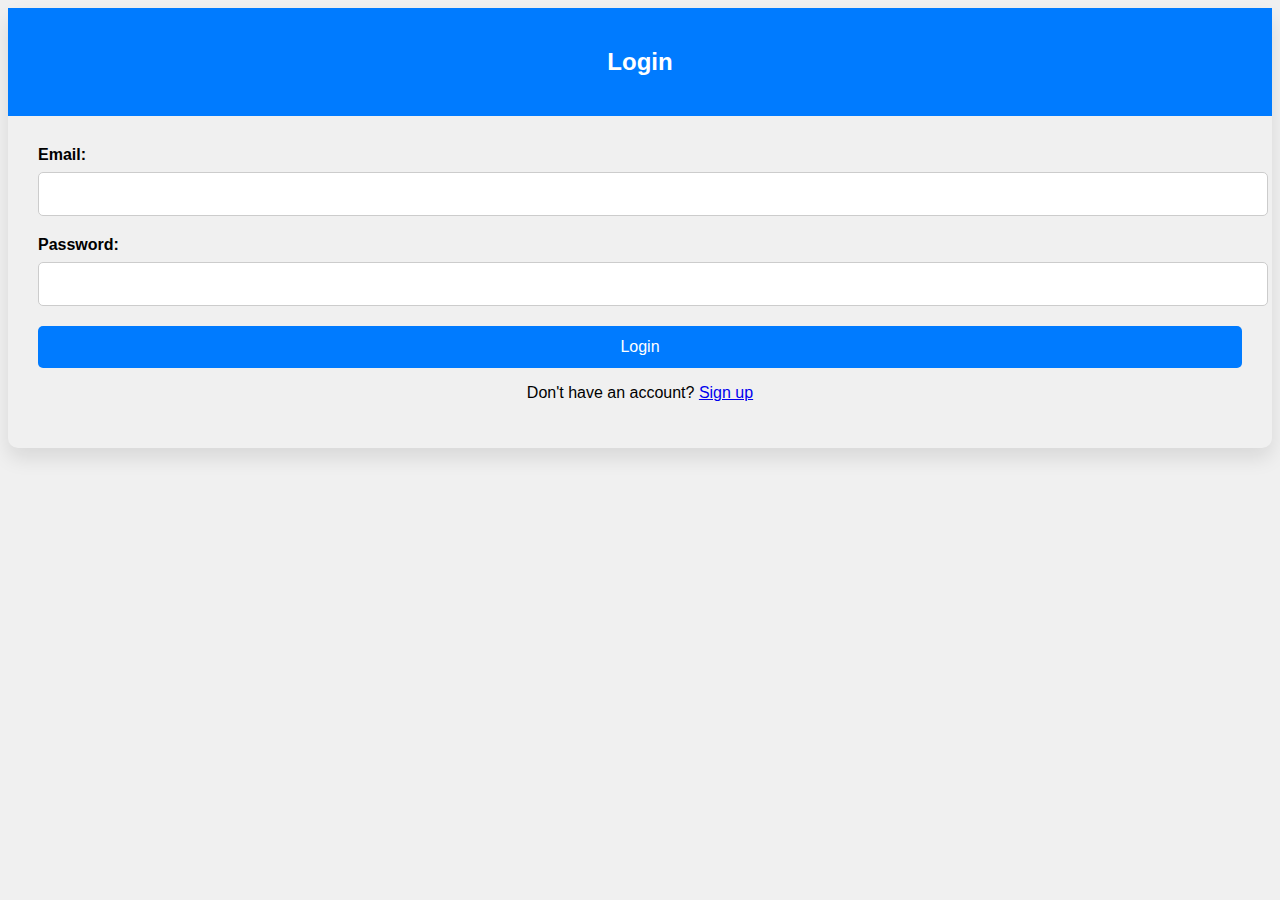
<file: index.html>
<!DOCTYPE html>
<html lang="en">
<head>
    <meta charset="UTF-8">
    <meta name="viewport" content="width=device-width, initial-scale=1.0">
    <title>Public Bee - Login</title>
    <link href="https://cdn.jsdelivr.net/npm/bootstrap@5.0.2/dist/css/bootstrap.min.css" rel="stylesheet" integrity="sha384-EVSTQN3/azprG1Anm3QDgpJLIm9Nao0Yz1ztcQTwFspd3yD65VohhpuuCOmLASjC" crossorigin="anonymous">
    <script src="https://cdn.jsdelivr.net/npm/bootstrap@5.0.2/dist/js/bootstrap.bundle.min.js" integrity="sha384-MrcW6ZMFYlzcLA8Nl+NtUVF0sA7MsXsP1UyJoMp4YLEuNSfAP+JcXn/tWtIaxVXM" crossorigin="anonymous"></script>
    <link rel="stylesheet" href="./assets/styles/index.css">
</head>
<body>
    <div class="container my-5">
        <div class="row justify-content-center">
            <div class="col-11 col-md-8 col-lg-6">
                <div class="card">
                    <div class="card-header">
                        <h2 class="text-center">Login</h2>
                    </div>
                    <div class="card-body">
                        <form id="login-form">
                            <div class="form-group">
                                <label for="email">Email:</label>
                                <input type="email" class="form-control" id="email" name="email" required>
                                <small id="email-error" class="form-text text-danger"></small>
                            </div>
                            <div class="form-group">
                                <label for="password">Password:</label>
                                <input type="password" class="form-control" id="password" name="password" required>
                                <small id="password-error" class="form-text text-danger"></small>
                            </div>
                            <button type="submit" class="btn btn-primary btn-block">Login</button>
                        </form>
                        <div class="text-center mt-3">
                            <p>Don't have an account? <a href="./signup.html">Sign up</a></p>
                        </div>
                    </div>
                </div>
            </div>
        </div>
    </div>
    <script src="./assets/js/index.js"></script>
</body>
</html>
</file>
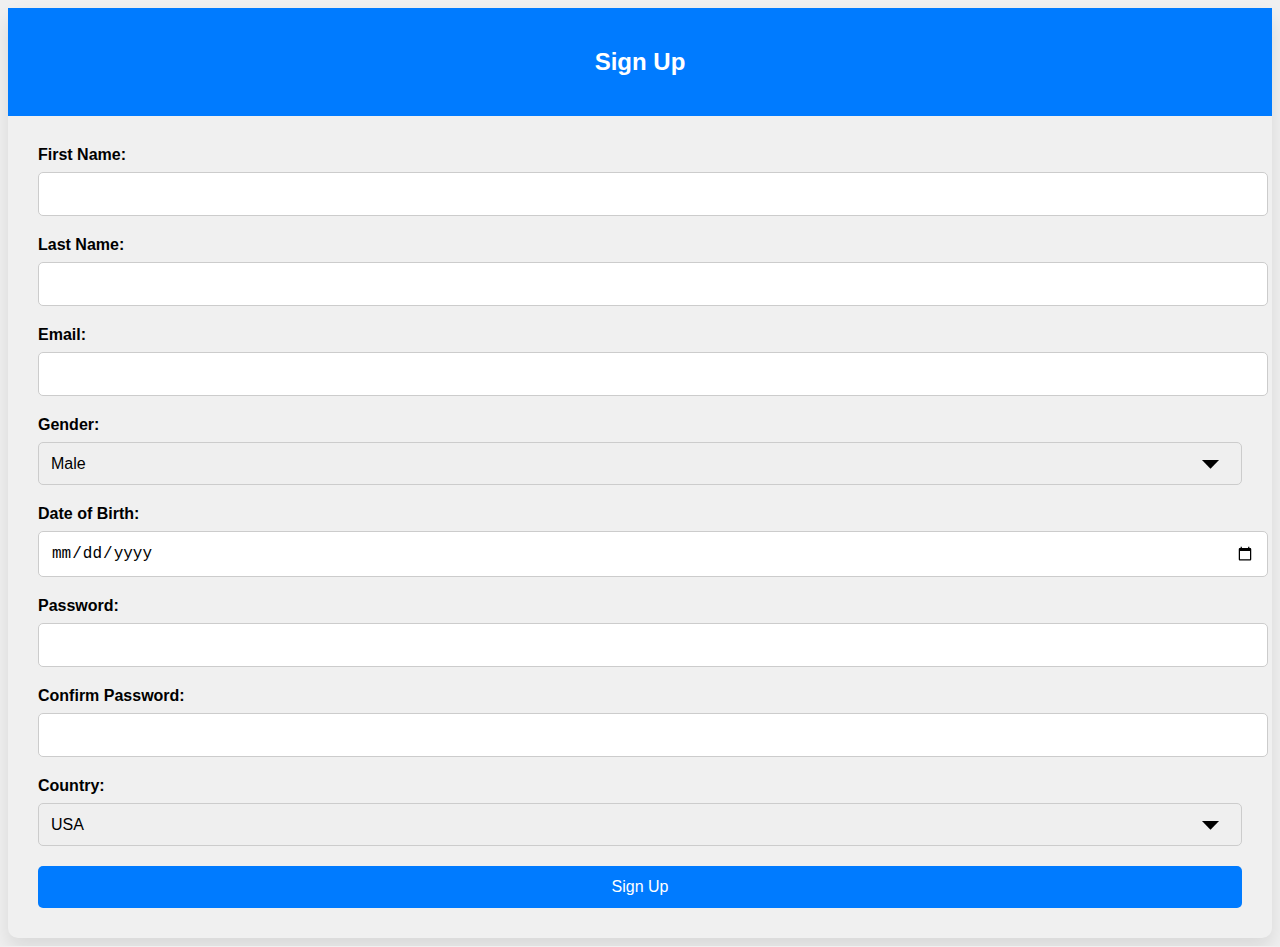
<file: signup.html>
<!DOCTYPE html>
<html lang="en">
<head>
    <meta charset="UTF-8">
    <meta name="viewport" content="width=device-width, initial-scale=1.0">
    <title>Public Bee - Sign Up</title>
    <link href="https://cdn.jsdelivr.net/npm/bootstrap@5.0.2/dist/css/bootstrap.min.css" rel="stylesheet" integrity="sha384-EVSTQN3/azprG1Anm3QDgpJLIm9Nao0Yz1ztcQTwFspd3yD65VohhpuuCOmLASjC" crossorigin="anonymous">
    <script src="https://cdn.jsdelivr.net/npm/bootstrap@5.0.2/dist/js/bootstrap.bundle.min.js" integrity="sha384-MrcW6ZMFYlzcLA8Nl+NtUVF0sA7MsXsP1UyJoMp4YLEuNSfAP+JcXn/tWtIaxVXM" crossorigin="anonymous"></script>
    <link rel="stylesheet" href="./assets/styles/signup.css">
</head>
<body>
    <div class="container my-5">
        <div class="row justify-content-center">
            <div class="col-11 col-md-8 col-lg-6">
                <div class="card">
                    <div class="card-header">
                        <h2 class="text-center">Sign Up</h2>
                    </div>
                    <div class="card-body">
                        <form id="signup-form">
                            <div class="form-row">
                                <div class="form-group">
                                    <label for="firstName">First Name:</label>
                                    <input type="text" class="form-control" id="firstName" name="firstName" required>
                                    <small id="firstName-error" class="form-text text-danger"></small>
                                </div>
                                <div class="form-group">
                                    <label for="lastName">Last Name:</label>
                                    <input type="text" class="form-control" id="lastName" name="lastName" required>
                                    <small id="lastName-error" class="form-text text-danger"></small>
                                </div>
                            </div>
                            <div class="form-group">
                                <label for="email">Email:</label>
                                <input type="email" class="form-control" id="email" name="email" required>
                                <small id="email-error" class="form-text text-danger"></small>
                            </div>
                            <div class="form-group">
                                <label for="gender">Gender:</label>
                                <select class="form-control" id="gender" name="gender">
                                    <option value="male">Male</option>
                                    <option value="female">Female</option>
                                    <option value="other">Other</option>
                                </select>
                                <small id="gender-error" class="form-text text-danger"></small>
                            </div>
                            <div class="form-group">
                                <label for="dateOfBirth">Date of Birth:</label>
                                <input type="date" class="form-control" id="dateOfBirth" name="dateOfBirth" required>
                                <small id="dateOfBirth-error" class="form-text text-danger"></small>
                            </div>
                            <div class="form-group">
                                <label for="password">Password:</label>
                                <input type="password" class="form-control" id="password" name="password" required>
                                <small id="password-error" class="form-text text-danger"></small>
                            </div>
                            <div class="form-group">
                                <label for="confirm-password">Confirm Password:</label>
                                <input type="password" class="form-control" id="confirm-password" name="confirm-password" required>
                                <small id="confirm-password-error" class="form-text text-danger"></small>
                            </div>
                            <div class="form-group">
                                <label for="country">Country:</label>
                                <select class="form-control" id="country" name="country">
                                    <option value="USA">USA</option>
                                    <option value="Canada">Canada</option>
                                    <option value="UK">UK</option>
                                    <option value="Australia">Australia</option>
                                </select>
                            </div>
                            <button type="submit" class="btn btn-primary btn-block">Sign Up</button>
                        </form>
                    </div>
                </div>
            </div>
        </div>
    </div>
    <script src="./assets/js/signup.js"></script>
</body>
</html>
</file>
<file: assets/styles/index.css>
body {
    font-family: 'Arial', sans-serif;
    background-color: #f0f0f0;
}

.card {
    border: none;
    border-radius: 10px;
    box-shadow: 0px 10px 20px rgba(0, 0, 0, 0.1);
}

.card-header {
    background-color: #007bff;
    color: #fff;
    padding: 20px;
    text-align: center;
}

.card-body {
    padding: 30px;
}

.form-group {
    margin-bottom: 20px;
}

label {
    display: block;
    margin-bottom: 8px;
    font-weight: bold;
}

input[type="email"],
input[type="password"] {
    width: 100%;
    padding: 12px;
    border: 1px solid #ccc;
    border-radius: 5px;
    font-size: 16px;
}

button {
    width: 100%;
    padding: 12px;
    background-color: #007bff;
    color: #fff;
    border: none;
    border-radius: 5px;
    font-size: 16px;
    cursor: pointer;
    transition: background-color 0.3s ease;
}

button:hover {
    background-color: #0056b3;
}

.text-center {
    text-align: center;
}
</file>
<file: assets/styles/signup.css>
body {
    font-family: 'Arial', sans-serif;
    background-color: #f0f0f0;
}

.card {
    border: none;
    border-radius: 10px;
    box-shadow: 0px 10px 20px rgba(0, 0, 0, 0.1);
}

.card-header {
    background-color: #007bff;
    color: #fff;
    padding: 20px;
    text-align: center;
}

.card-body {
    padding: 30px;
}

.form-group {
    margin-bottom: 20px;
}

label {
    display: block;
    margin-bottom: 8px;
    font-weight: bold;
}

input[type="text"],
input[type="email"],
input[type="password"],
select,
input[type="date"] {
    width: 100%;
    padding: 12px;
    border: 1px solid #ccc;
    border-radius: 5px;
    font-size: 16px;
}

button {
    width: 100%;
    padding: 12px;
    background-color: #007bff;
    color: #fff;
    border: none;
    border-radius: 5px;
    font-size: 16px;
    cursor: pointer;
    transition: background-color 0.3s ease;
}

button:hover {
    background-color: #0056b3;
}

.form-text {
    color: #dc3545;
    font-size: 14px;
    margin-top: 5px;
    display: block;
}

select {
    width: 100%;
    padding: 12px;
    border: 1px solid #ccc;
    border-radius: 5px;
    font-size: 16px;
    appearance: none;
    background-image: url('data:image/svg+xml,<svg xmlns="http://www.w3.org/2000/svg" viewBox="0 0 24 24" fill="black"><path d="M7 10l5 5 5-5H7z"/></svg>');
    background-repeat: no-repeat;
    background-position-x: calc(100% - 10px);
    background-position-y: center;
}

/* @media (max-width: 576px) {
    .card {
        width: 90%;
    }
} */
</file>
